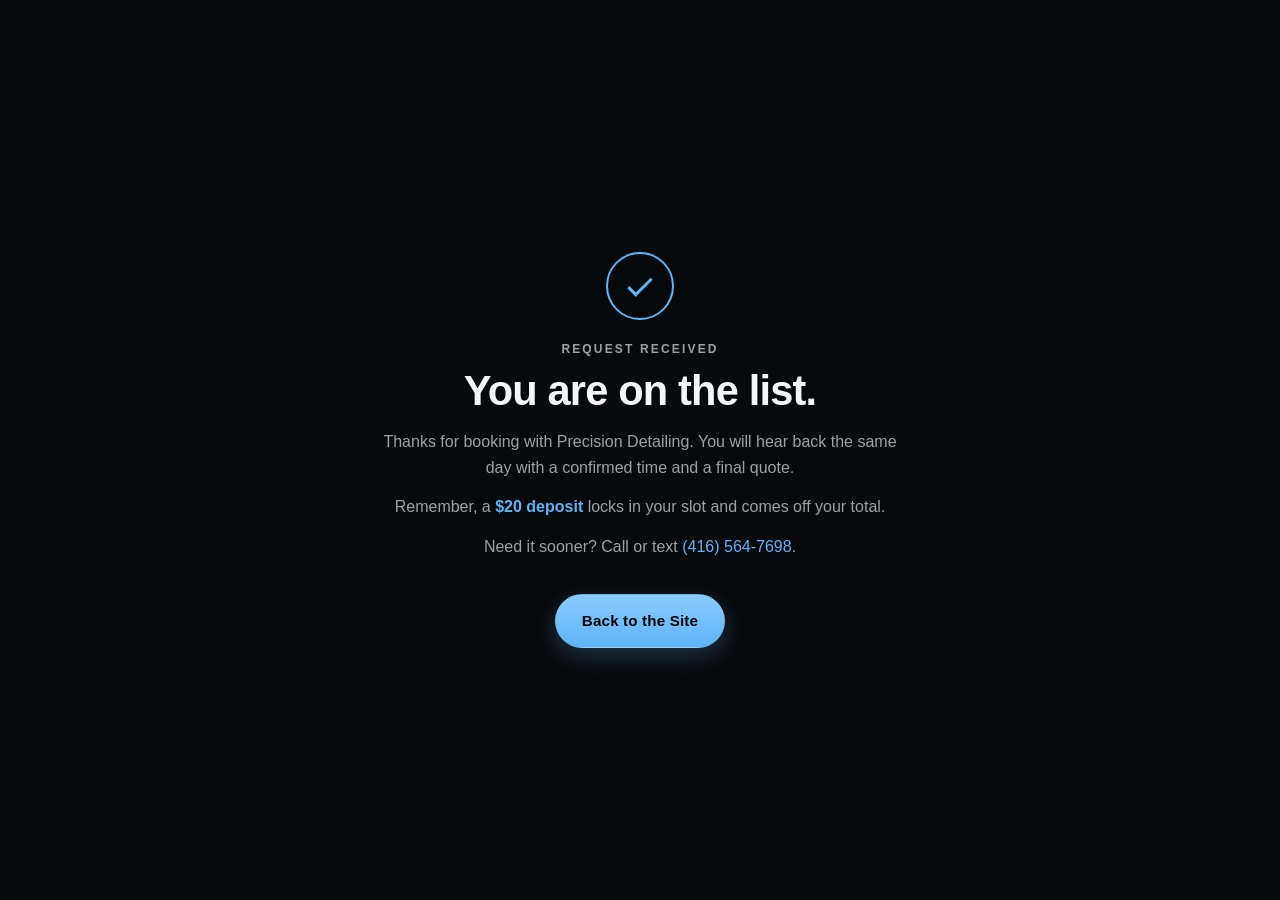
<file: thanks.html>
<!DOCTYPE html>
<html lang="en">
<head>
<meta charset="utf-8">
<meta name="viewport" content="width=device-width, initial-scale=1">
<title>Booking Request Received | Precision Detailing</title>
<meta name="description" content="Your booking request has been received. Precision Detailing will follow up the same day.">
<meta name="robots" content="noindex">
<meta name="theme-color" content="#0A0B0D">
<link rel="icon" href="favicon.png" type="image/png">
<link rel="stylesheet" href="css/styles.css">
<style>
  /* Page-specific: center the confirmation card in the viewport */
  body { padding-bottom: 0; display: flex; align-items: center; min-height: 100vh; }
  .thanks {
    text-align: center;
    max-width: 560px;
    margin: 0 auto;
    padding: var(--s-5) 20px;
  }
  .thanks .check {
    width: 68px; height: 68px;
    margin: 0 auto var(--s-3);
    border-radius: 50%;
    border: 2px solid var(--blue);
    position: relative;
  }
  .thanks .check::before {
    content: "";
    position: absolute;
    top: 46%; left: 50%;
    width: 24px; height: 12px;
    border-left: 3px solid var(--blue);
    border-bottom: 3px solid var(--blue);
    transform: translate(-50%, -50%) rotate(-45deg);
  }
  .thanks p { color: var(--text-muted); }
  .thanks .btn { margin-top: var(--s-3); }
</style>
</head>
<body>

  <div class="thanks">
    <div class="check" aria-hidden="true"></div>

    <p class="eyebrow">Request Received</p>
    <h1 style="font-size:clamp(1.8rem,6vw,2.6rem)">You are on the list.</h1>

    <p>
      Thanks for booking with Precision Detailing. You will hear back the same day
      with a confirmed time and a final quote.
    </p>

    <p>
      Remember, a <strong style="color:var(--blue)">$20 deposit</strong> locks in your slot
      and comes off your total.
    </p>

    <p>
      Need it sooner? Call or text
      <a href="tel:+14165647698">(416) 564-7698</a>.
    </p>

    <a class="btn btn-primary" href="/">Back to the Site</a>
  </div>

</body>
</html>
</file>
<file: css/styles.css>
/* ============================================================
   PRECISION DETAILING
   Mobile-first stylesheet.

   Structure of this file:
     1.  Design tokens (colors, spacing, type)
     2.  Base and reset
     3.  Buttons
     4.  Header and navigation
     5.  Hero
     6.  Section shells
     7.  Pricing cards
     8.  Headlight restoration feature
     9.  Add-ons
     10. Gallery and lightbox
     11. Reviews
     12. About
     13. Booking form
     14. Footer
     15. Sticky mobile bar
     16. Reveal animation
     17. Desktop breakpoints
   ============================================================ */


/* ------------------------------------------------------------
   1. DESIGN TOKENS
   All brand colors live here. Change them in one place and the
   whole site follows. Values are pulled from the logo:
   black background, light blue primary, silver secondary.
   ------------------------------------------------------------ */
:root {
  /* Backgrounds */
  --bg:          #08090B;   /* page black */
  --bg-alt:      #0D0F13;   /* alternating section band */
  --surface:     #12151A;   /* cards and panels */
  --surface-2:   #171B21;   /* raised / hover state */

  /* Brand accents.
     Sampled straight from the logo file, so these match it exactly. */
  --blue:        #60B3F9;   /* the logo blue */
  --blue-bright: #8ACCFB;   /* hover / highlight */
  --blue-deep:   #2A7FBE;   /* gradients and shadows */
  --silver:      #D8D8D8;   /* the logo silver */
  --silver-dim:  #929599;   /* muted silver for body copy */

  /* Text */
  --text:        #F4F6F8;
  --text-muted:  #9CA1A8;

  /* Lines */
  --line:        rgba(216, 216, 216, 0.14);
  --line-blue:   rgba(96, 179, 249, 0.35);

  /* Layout */
  --wrap:        1140px;
  --radius:      14px;
  --radius-sm:   10px;

  /* Spacing scale */
  --s-1: 0.5rem;
  --s-2: 0.875rem;
  --s-3: 1.25rem;
  --s-4: 2rem;
  --s-5: 3rem;
  --s-6: 4.5rem;

  /* Effects */
  --shadow: 0 18px 40px rgba(0, 0, 0, 0.5);
  --glow:   0 0 0 1px var(--line-blue), 0 10px 30px rgba(96, 179, 249, 0.14);

  /* Type.
     Uses the system font stack so nothing has to download.
     Want a custom font? Add a Google Fonts <link> in index.html
     and put the family name at the front of this list. */
  --font: -apple-system, BlinkMacSystemFont, "Segoe UI", Roboto,
          "Helvetica Neue", Arial, sans-serif;
}


/* ------------------------------------------------------------
   2. BASE AND RESET
   ------------------------------------------------------------ */
*, *::before, *::after { box-sizing: border-box; }

html {
  scroll-behavior: smooth;
  /* Stops sticky header from covering anchor targets */
  scroll-padding-top: 84px;
  -webkit-text-size-adjust: 100%;
}

body {
  margin: 0;
  background: var(--bg);
  color: var(--text);
  font-family: var(--font);
  font-size: 16px;
  line-height: 1.6;
  -webkit-font-smoothing: antialiased;
  overflow-x: hidden;
  /* Room for the sticky mobile action bar */
  padding-bottom: 68px;
}

img { max-width: 100%; height: auto; display: block; }

a { color: var(--blue); text-decoration: none; }
a:hover { color: var(--blue-bright); }

h1, h2, h3, h4 {
  margin: 0 0 var(--s-2);
  line-height: 1.15;
  letter-spacing: -0.02em;
  font-weight: 700;
}

h1 { font-size: clamp(2.1rem, 8vw, 3.6rem); }
h2 { font-size: clamp(1.7rem, 5.5vw, 2.5rem); }
h3 { font-size: 1.25rem; }

p { margin: 0 0 var(--s-2); }

ul { margin: 0; padding: 0; list-style: none; }

.wrap {
  width: 100%;
  max-width: var(--wrap);
  margin: 0 auto;
  padding: 0 20px;
}

/* Small blue label above headings */
.eyebrow {
  color: var(--blue);
  font-size: 0.75rem;
  font-weight: 700;
  letter-spacing: 0.18em;
  text-transform: uppercase;
  margin-bottom: var(--s-1);
}

.accent { color: var(--blue); }

/* Keyboard-only skip link */
.skip-link {
  position: absolute;
  left: -9999px;
  top: 0;
  background: var(--blue);
  color: #04070A;
  padding: 10px 16px;
  z-index: 999;
  font-weight: 700;
}
.skip-link:focus { left: 8px; top: 8px; }

/* Visible focus ring for keyboard users */
:focus-visible {
  outline: 2px solid var(--blue);
  outline-offset: 3px;
}


/* ------------------------------------------------------------
   3. BUTTONS
   ------------------------------------------------------------ */
.btn {
  display: inline-flex;
  align-items: center;
  justify-content: center;
  gap: 8px;
  padding: 14px 26px;
  border: 1px solid transparent;
  border-radius: 999px;
  font-size: 0.95rem;
  font-weight: 700;
  letter-spacing: 0.01em;
  text-align: center;
  cursor: pointer;
  transition: transform 0.15s ease, background 0.2s ease,
              border-color 0.2s ease, box-shadow 0.2s ease, color 0.2s ease;
}
.btn:active { transform: translateY(1px); }

/* Primary: light blue fill, dark text */
.btn-primary {
  background: linear-gradient(180deg, var(--blue-bright), var(--blue));
  color: #04070A;
  box-shadow: 0 8px 24px rgba(96, 179, 249, 0.25);
}
.btn-primary:hover {
  background: linear-gradient(180deg, #9BD8FA, var(--blue-bright));
  color: #04070A;
  box-shadow: 0 10px 30px rgba(96, 179, 249, 0.38);
}

/* Ghost: silver outline on dark */
.btn-ghost {
  background: transparent;
  border-color: var(--line);
  color: var(--silver);
}
.btn-ghost:hover {
  border-color: var(--blue);
  color: var(--blue);
  background: rgba(96, 179, 249, 0.06);
}

/* Outline: blue outline, used on standard pricing cards */
.btn-outline {
  background: transparent;
  border-color: var(--line-blue);
  color: var(--blue);
}
.btn-outline:hover {
  background: rgba(96, 179, 249, 0.1);
  border-color: var(--blue);
  color: var(--blue-bright);
}

.btn-block { display: flex; width: 100%; }


/* ------------------------------------------------------------
   4. HEADER AND NAVIGATION
   ------------------------------------------------------------ */
.site-header {
  position: sticky;
  top: 0;
  z-index: 100;
  background: rgba(8, 9, 11, 0.82);
  backdrop-filter: blur(12px);
  -webkit-backdrop-filter: blur(12px);
  border-bottom: 1px solid var(--line);
}
/* Adds a stronger backdrop once the page scrolls (toggled in main.js) */
.site-header.scrolled {
  background: rgba(8, 9, 11, 0.96);
  box-shadow: 0 6px 24px rgba(0, 0, 0, 0.4);
}

.header-inner {
  display: flex;
  align-items: center;
  justify-content: space-between;
  min-height: 76px;
  gap: var(--s-2);
}

.brand { display: flex; align-items: center; }

/* The logo is a stacked lockup (mark above the wordmark), so it needs
   more height than a wide logo would to keep "DETAILING" legible. */
.brand-logo {
  height: 52px;
  width: auto;
  display: block;
}

/* Hamburger */
.nav-toggle {
  display: flex;
  flex-direction: column;
  justify-content: center;
  gap: 5px;
  width: 44px;
  height: 44px;
  padding: 0 10px;
  background: transparent;
  border: 1px solid var(--line);
  border-radius: 10px;
  cursor: pointer;
}
.nav-toggle-bar {
  display: block;
  height: 2px;
  width: 100%;
  background: var(--silver);
  border-radius: 2px;
  transition: transform 0.25s ease, opacity 0.2s ease;
}
.nav-toggle[aria-expanded="true"] .nav-toggle-bar:nth-child(1) {
  transform: translateY(7px) rotate(45deg);
}
.nav-toggle[aria-expanded="true"] .nav-toggle-bar:nth-child(2) { opacity: 0; }
.nav-toggle[aria-expanded="true"] .nav-toggle-bar:nth-child(3) {
  transform: translateY(-7px) rotate(-45deg);
}

/* Mobile dropdown nav */
.site-nav {
  position: absolute;
  top: 100%;
  left: 0;
  right: 0;
  background: #0A0C10;
  border-bottom: 1px solid var(--line);
  max-height: 0;
  overflow: hidden;
  transition: max-height 0.3s ease;
}
.site-nav.open { max-height: 380px; }

.site-nav ul { padding: var(--s-1) 20px var(--s-3); }
.site-nav li { border-bottom: 1px solid var(--line); }
.site-nav li:last-child { border-bottom: 0; }

.site-nav a {
  display: block;
  padding: 15px 2px;
  color: var(--silver);
  font-weight: 600;
  font-size: 1rem;
}
.site-nav a:hover { color: var(--blue); }

.site-nav .nav-cta {
  margin-top: var(--s-2);
  text-align: center;
  background: linear-gradient(180deg, var(--blue-bright), var(--blue));
  color: #04070A;
  border-radius: 999px;
  padding: 13px 20px;
}
.site-nav .nav-cta:hover { color: #04070A; }


/* ------------------------------------------------------------
   5. HERO
   ------------------------------------------------------------ */
.hero {
  position: relative;
  padding: var(--s-5) 0 var(--s-5);
  overflow: hidden;
  /* Soft blue light bleeding in from the top, over black.

     WANT A PHOTO BACKGROUND?
     Add this line below the gradients and drop the file in /images:
       url("../images/hero.jpg")
     then add: background-size: cover; background-position: center; */
  background:
    radial-gradient(900px 420px at 50% -12%, rgba(96, 179, 249, 0.20), transparent 70%),
    radial-gradient(600px 300px at 85% 15%, rgba(30, 127, 184, 0.12), transparent 70%),
    var(--bg);
}

/* Thin blue divider at the bottom of the hero */
.hero::after {
  content: "";
  position: absolute;
  left: 0; right: 0; bottom: 0;
  height: 1px;
  background: linear-gradient(90deg, transparent, var(--blue), transparent);
  opacity: 0.5;
}

.hero-inner { text-align: center; }

.hero h1 { margin-bottom: var(--s-3); }

.hero-sub {
  max-width: 560px;
  margin: 0 auto var(--s-4);
  color: var(--text-muted);
  font-size: 1.05rem;
}

.hero-actions {
  display: flex;
  flex-direction: column;
  gap: var(--s-2);
  max-width: 340px;
  margin: 0 auto var(--s-4);
}

.trust-strip {
  display: flex;
  flex-wrap: wrap;
  justify-content: center;
  gap: var(--s-1) var(--s-3);
  color: var(--silver-dim);
  font-size: 0.82rem;
  font-weight: 600;
  letter-spacing: 0.02em;
}
.trust-strip li { display: flex; align-items: center; gap: 7px; }
/* Small blue dot before each item */
.trust-strip li::before {
  content: "";
  width: 6px;
  height: 6px;
  border-radius: 50%;
  background: var(--blue);
  flex: none;
}


/* ------------------------------------------------------------
   6. SECTION SHELLS
   ------------------------------------------------------------ */
.section { padding: var(--s-6) 0; }
.section-alt { background: var(--bg-alt); }

.section-head {
  text-align: center;
  max-width: 640px;
  margin: 0 auto var(--s-4);
}
.section-head-sm { margin-bottom: var(--s-3); }

.section-sub {
  color: var(--text-muted);
  font-size: 0.98rem;
  margin: 0;
}
.section-sub strong { color: var(--silver); }


/* ------------------------------------------------------------
   7. PRICING CARDS
   ------------------------------------------------------------ */
.card-grid {
  display: grid;
  grid-template-columns: 1fr;
  gap: var(--s-3);
}

.card {
  position: relative;
  display: flex;
  flex-direction: column;
  padding: var(--s-4) var(--s-3) var(--s-3);
  background: var(--surface);
  border: 1px solid var(--line);
  border-radius: var(--radius);
  transition: transform 0.2s ease, border-color 0.2s ease, box-shadow 0.2s ease;
}
.card:hover {
  transform: translateY(-3px);
  border-color: var(--line-blue);
  box-shadow: var(--shadow);
}

/* The highlighted package */
.card-featured {
  border-color: var(--line-blue);
  background: linear-gradient(180deg, rgba(96, 179, 249, 0.07), var(--surface) 55%);
  box-shadow: var(--glow);
}

.card-flag {
  position: absolute;
  top: -11px;
  left: var(--s-3);
  padding: 4px 12px;
  border-radius: 999px;
  background: linear-gradient(180deg, var(--blue-bright), var(--blue));
  color: #04070A;
  font-size: 0.66rem;
  font-weight: 800;
  letter-spacing: 0.12em;
  text-transform: uppercase;
}

.card-title {
  font-size: 1.2rem;
  margin-bottom: 4px;
  color: var(--text);
}

.card-price { margin: 0 0 var(--s-2); }

.price-value {
  font-size: 2.2rem;
  font-weight: 800;
  letter-spacing: -0.03em;
  color: var(--blue);
  line-height: 1;
}

.card-meta {
  color: var(--silver-dim);
  font-size: 0.82rem;
  font-weight: 600;
  letter-spacing: 0.04em;
  text-transform: uppercase;
  margin-bottom: var(--s-2);
}

.card-list {
  margin-bottom: var(--s-3);
  flex-grow: 1;
  border-top: 1px solid var(--line);
  padding-top: var(--s-2);
}
.card-list li {
  position: relative;
  padding: 5px 0 5px 22px;
  color: var(--text-muted);
  font-size: 0.93rem;
}
/* Blue check mark */
.card-list li::before {
  content: "";
  position: absolute;
  left: 2px;
  top: 12px;
  width: 10px;
  height: 5px;
  border-left: 2px solid var(--blue);
  border-bottom: 2px solid var(--blue);
  transform: rotate(-45deg);
}

.card-btn { width: 100%; }


/* ------------------------------------------------------------
   8. HEADLIGHT RESTORATION FEATURE
   Standalone service block. Deliberately full width so it carries
   the same weight as the package cards above.
   ------------------------------------------------------------ */
.feature-card {
  margin-top: var(--s-4);
  padding: var(--s-4) var(--s-3);
  background:
    radial-gradient(500px 220px at 100% 0%, rgba(96, 179, 249, 0.14), transparent 70%),
    var(--surface);
  border: 1px solid var(--line-blue);
  border-radius: var(--radius);
  box-shadow: var(--shadow);
}

.feature-title {
  font-size: clamp(1.5rem, 5vw, 2rem);
  margin-bottom: var(--s-2);
}

.feature-text {
  color: var(--text-muted);
  margin-bottom: var(--s-3);
}

.feature-list { margin-bottom: var(--s-3); }
.feature-list li {
  position: relative;
  padding: 5px 0 5px 22px;
  color: var(--silver);
  font-size: 0.93rem;
}
.feature-list li::before {
  content: "";
  position: absolute;
  left: 2px;
  top: 12px;
  width: 10px;
  height: 5px;
  border-left: 2px solid var(--blue);
  border-bottom: 2px solid var(--blue);
  transform: rotate(-45deg);
}

/* Service area line under the headlight bullets */
.feature-area {
  margin: 0 0 var(--s-2);
  padding: 10px 14px;
  background: rgba(96, 179, 249, 0.07);
  border-left: 3px solid var(--blue);
  border-radius: 0 var(--radius-sm) var(--radius-sm) 0;
  color: var(--silver);
  font-size: 0.9rem;
}
.feature-area strong { color: var(--blue); font-weight: 700; }

.feature-side {
  padding-top: var(--s-3);
  border-top: 1px solid var(--line);
  display: flex;
  flex-direction: column;
  gap: var(--s-2);
  align-items: flex-start;
}

.feature-price {
  display: flex;
  align-items: baseline;
  gap: 10px;
  margin: 0;
}
.price-lead {
  color: var(--silver-dim);
  font-size: 0.8rem;
  font-weight: 600;
  letter-spacing: 0.1em;
  text-transform: uppercase;
}


/* ------------------------------------------------------------
   9. ADD-ONS
   ------------------------------------------------------------ */
.addons {
  margin-top: var(--s-6);
  padding-top: var(--s-4);
  border-top: 1px solid var(--line);
}

.addon-list {
  display: grid;
  grid-template-columns: 1fr;
  gap: var(--s-2);
}

.addon {
  padding: var(--s-3);
  background: var(--surface);
  border: 1px solid var(--line);
  border-left: 3px solid var(--blue);
  border-radius: var(--radius-sm);
  transition: background 0.2s ease, transform 0.2s ease;
}
.addon:hover { background: var(--surface-2); transform: translateX(3px); }

.addon h4 {
  font-size: 1rem;
  margin-bottom: 3px;
  color: var(--text);
}
.addon p {
  margin: 0;
  color: var(--text-muted);
  font-size: 0.9rem;
}

.addons-cta {
  margin-top: var(--s-3);
  text-align: center;
  color: var(--silver-dim);
  font-size: 0.95rem;
}


/* ------------------------------------------------------------
   10. GALLERY AND LIGHTBOX
   ------------------------------------------------------------ */
.gallery-grid {
  display: grid;
  grid-template-columns: repeat(2, 1fr);
  gap: 10px;
}

.gallery-item {
  position: relative;
  margin: 0;
  border-radius: var(--radius-sm);
  overflow: hidden;
  border: 1px solid var(--line);
  background: var(--surface);
  cursor: pointer;
}
.gallery-item img {
  width: 100%;
  aspect-ratio: 1 / 1;
  object-fit: cover;
  transition: transform 0.35s ease, opacity 0.25s ease;
}
.gallery-item:hover img { transform: scale(1.05); opacity: 0.92; }

.gallery-item figcaption {
  position: absolute;
  left: 0; right: 0; bottom: 0;
  padding: 22px 10px 8px;
  background: linear-gradient(180deg, transparent, rgba(4, 6, 9, 0.9));
  color: var(--silver);
  font-size: 0.75rem;
  font-weight: 600;
  letter-spacing: 0.04em;
}

/* Play triangle on video tiles */
.play-badge {
  position: absolute;
  top: 50%; left: 50%;
  transform: translate(-50%, -50%);
  width: 52px;
  height: 52px;
  border-radius: 50%;
  background: rgba(8, 9, 11, 0.72);
  border: 1px solid var(--line-blue);
  backdrop-filter: blur(4px);
}
.play-badge::before {
  content: "";
  position: absolute;
  top: 50%; left: 54%;
  transform: translate(-50%, -50%);
  border-style: solid;
  border-width: 9px 0 9px 15px;
  border-color: transparent transparent transparent var(--blue);
}

/* The "see more" tile that closes out the grid. It is a normal square
   tile, so with seven photos it fills the eighth slot and the rows on
   mobile stay even. If your photo count ever becomes even, switch this
   to grid-column: 1 / -1 to make it a full-width bar instead. */
.gallery-more {
  display: flex;
  align-items: center;
  justify-content: center;
  aspect-ratio: 1 / 1;
  text-align: center;
  padding: 12px;
  background: linear-gradient(160deg, rgba(96, 179, 249, 0.10), var(--surface) 70%);
  transition: border-color 0.2s ease, background 0.2s ease;
}
.gallery-more:hover {
  border-color: var(--blue);
  background: linear-gradient(160deg, rgba(96, 179, 249, 0.18), var(--surface) 70%);
}
/* Square tile, so the plus stacks above the text */
.gallery-more-inner { display: block; }
.gallery-more-plus {
  display: block;
  font-size: 2rem;
  line-height: 1;
  color: var(--blue);
  margin-bottom: 8px;
}
.gallery-more-text {
  display: block;
  color: var(--silver);
  font-size: 0.82rem;
  font-weight: 700;
  letter-spacing: 0.04em;
}

.gallery-note {
  margin-top: var(--s-3);
  text-align: center;
  color: var(--text-muted);
  font-size: 0.92rem;
}

/* Tap-to-enlarge overlay */
.lightbox {
  position: fixed;
  inset: 0;
  z-index: 200;
  display: flex;
  align-items: center;
  justify-content: center;
  padding: 20px;
  background: rgba(4, 5, 7, 0.94);
  backdrop-filter: blur(6px);
}
.lightbox[hidden] { display: none; }
.lightbox img {
  max-width: 100%;
  max-height: 86vh;
  border-radius: var(--radius-sm);
  border: 1px solid var(--line-blue);
}
.lightbox-close {
  position: absolute;
  top: 14px;
  right: 16px;
  width: 44px;
  height: 44px;
  font-size: 1.9rem;
  line-height: 1;
  color: var(--silver);
  background: transparent;
  border: 1px solid var(--line);
  border-radius: 10px;
  cursor: pointer;
}
.lightbox-close:hover { color: var(--blue); border-color: var(--blue); }


/* ------------------------------------------------------------
   11. REVIEWS
   ------------------------------------------------------------ */
.review-grid {
  display: grid;
  grid-template-columns: 1fr;
  gap: var(--s-3);
}

.review {
  margin: 0;
  padding: var(--s-3);
  background: var(--surface);
  border: 1px solid var(--line);
  border-radius: var(--radius);
  /* Keeps the name pinned to the bottom so cards in a row line up */
  display: flex;
  flex-direction: column;
}
.review .review-text { flex-grow: 1; }

.stars {
  color: var(--blue);
  letter-spacing: 3px;
  font-size: 0.95rem;
  margin-bottom: var(--s-1);
}

.review-text {
  color: var(--text-muted);
  font-size: 0.96rem;
  margin-bottom: var(--s-2);
}

.review cite {
  display: block;
  font-style: normal;
  font-weight: 700;
  color: var(--silver);
  font-size: 0.9rem;
}
.review cite span {
  display: block;
  font-weight: 500;
  color: var(--silver-dim);
  font-size: 0.8rem;
}

.reviews-cta {
  margin-top: var(--s-4);
  text-align: center;
  color: var(--text-muted);
  font-size: 0.95rem;
}


/* ------------------------------------------------------------
   12. ABOUT
   ------------------------------------------------------------ */
.about-inner {
  display: grid;
  grid-template-columns: 1fr;
  gap: var(--s-4);
  align-items: center;
}

.about-copy p {
  color: var(--text-muted);
  margin-bottom: var(--s-2);
}
.about-copy .btn { margin-top: var(--s-2); }

/* Owner card. Capped at 300px so the portrait renders close to its
   native size and stays sharp instead of being stretched to fill. */
.about-media {
  margin: 0 auto;
  max-width: 300px;
  text-align: center;
}
.about-media img {
  width: 100%;
  border-radius: var(--radius);
  border: 1px solid var(--line-blue);
  aspect-ratio: 4 / 5;
  object-fit: cover;
}
.about-media figcaption {
  margin-top: var(--s-2);
  line-height: 1.4;
}
.about-media figcaption strong {
  display: block;
  color: var(--text);
  font-size: 1rem;
  letter-spacing: 0.02em;
}
.about-media figcaption span {
  color: var(--silver-dim);
  font-size: 0.8rem;
  font-weight: 600;
  letter-spacing: 0.08em;
  text-transform: uppercase;
}


/* ------------------------------------------------------------
   13. BOOKING FORM
   ------------------------------------------------------------ */
.booking-panel {
  display: grid;
  grid-template-columns: 1fr;
  gap: var(--s-3);
}

.booking-form {
  padding: var(--s-3);
  background: var(--surface);
  border: 1px solid var(--line);
  border-radius: var(--radius);
}

.field { margin-bottom: var(--s-2); }

.field-row {
  display: grid;
  grid-template-columns: 1fr;
  gap: var(--s-2);
}

.field label {
  display: block;
  margin-bottom: 6px;
  font-size: 0.82rem;
  font-weight: 700;
  letter-spacing: 0.06em;
  text-transform: uppercase;
  color: var(--silver);
}
.req { color: var(--blue); }

.field input,
.field select,
.field textarea {
  width: 100%;
  padding: 13px 14px;
  background: #0A0C10;
  border: 1px solid var(--line);
  border-radius: var(--radius-sm);
  color: var(--text);
  font-family: inherit;
  /* 16px keeps iOS from zooming in on focus */
  font-size: 16px;
  transition: border-color 0.2s ease, box-shadow 0.2s ease;
}
.field textarea { resize: vertical; min-height: 96px; }

.field input::placeholder,
.field textarea::placeholder { color: #5C6672; }

.field input:focus,
.field select:focus,
.field textarea:focus {
  outline: none;
  border-color: var(--blue);
  box-shadow: 0 0 0 3px rgba(96, 179, 249, 0.16);
}

/* Native select arrow, drawn in blue */
.field select {
  appearance: none;
  -webkit-appearance: none;
  background-image:
    linear-gradient(45deg, transparent 50%, var(--blue) 50%),
    linear-gradient(135deg, var(--blue) 50%, transparent 50%);
  background-position:
    calc(100% - 20px) calc(50% + 2px),
    calc(100% - 14px) calc(50% + 2px);
  background-size: 6px 6px, 6px 6px;
  background-repeat: no-repeat;
  padding-right: 40px;
}

/* Makes the date picker icon visible on a dark field */
.field input[type="date"] { color-scheme: dark; }

/* Netlify honeypot, hidden from people but present in the DOM */
.hidden-field { display: none; }

/* Quiet requirement line above the deposit note */
.site-note {
  margin: var(--s-3) 0 0;
  padding: 10px 14px;
  border: 1px solid var(--line);
  border-radius: var(--radius-sm);
  color: var(--text-muted);
  font-size: 0.87rem;
}

.deposit-note {
  margin: var(--s-2) 0 var(--s-3);
  padding: 12px 14px;
  border-left: 3px solid var(--blue);
  background: rgba(96, 179, 249, 0.07);
  border-radius: 0 var(--radius-sm) var(--radius-sm) 0;
  color: var(--silver);
  font-size: 0.9rem;
}
.deposit-note strong { color: var(--blue); }

.form-fineprint {
  margin: var(--s-2) 0 0;
  text-align: center;
  color: var(--text-muted);
  font-size: 0.87rem;
}

/* Contact card beside the form */
.booking-aside {
  padding: var(--s-3);
  background: var(--bg-alt);
  border: 1px solid var(--line);
  border-radius: var(--radius);
  align-self: start;
}
.booking-aside h3 { font-size: 1rem; color: var(--blue); }
.aside-sub { margin-top: var(--s-3); }
.aside-text { color: var(--text-muted); font-size: 0.92rem; margin: 0; }

.contact-list li {
  padding: 10px 0;
  border-bottom: 1px solid var(--line);
}
.contact-list li:last-child { border-bottom: 0; }
.contact-label {
  display: block;
  color: var(--silver-dim);
  font-size: 0.72rem;
  font-weight: 700;
  letter-spacing: 0.1em;
  text-transform: uppercase;
}
.contact-list a { font-size: 0.95rem; word-break: break-word; }


/* ------------------------------------------------------------
   14. FOOTER
   ------------------------------------------------------------ */
.site-footer {
  background: #050608;
  border-top: 1px solid var(--line);
  padding: var(--s-5) 0 var(--s-3);
}

.footer-inner {
  display: grid;
  grid-template-columns: 1fr;
  gap: var(--s-3);
}

.brand-logo-footer { height: 62px; margin-bottom: var(--s-2); }

.footer-tagline {
  color: var(--text-muted);
  font-size: 0.9rem;
  max-width: 280px;
}

.footer-col h4 {
  font-size: 0.76rem;
  font-weight: 700;
  letter-spacing: 0.14em;
  text-transform: uppercase;
  color: var(--blue);
  margin-bottom: var(--s-1);
}
.footer-col li {
  padding: 4px 0;
  color: var(--text-muted);
  font-size: 0.92rem;
}
.footer-col a { color: var(--silver); }
.footer-col a:hover { color: var(--blue); }

.footer-bottom {
  margin-top: var(--s-4);
  padding-top: var(--s-3);
  border-top: 1px solid var(--line);
}
.footer-bottom p {
  margin: 0;
  color: var(--silver-dim);
  font-size: 0.8rem;
  text-align: center;
}


/* ------------------------------------------------------------
   15. STICKY MOBILE BAR
   Always-visible call and book buttons. Desktop hides it.
   ------------------------------------------------------------ */
.mobile-bar {
  position: fixed;
  left: 0; right: 0; bottom: 0;
  z-index: 120;
  display: grid;
  grid-template-columns: 1fr 1.4fr;
  gap: 8px;
  padding: 10px 12px calc(10px + env(safe-area-inset-bottom));
  background: rgba(8, 9, 11, 0.94);
  backdrop-filter: blur(12px);
  border-top: 1px solid var(--line);
}
.mobile-bar a {
  display: flex;
  align-items: center;
  justify-content: center;
  padding: 13px 10px;
  border-radius: 999px;
  font-weight: 700;
  font-size: 0.95rem;
}
.mobile-bar-call {
  border: 1px solid var(--line);
  color: var(--silver);
}
.mobile-bar-book {
  background: linear-gradient(180deg, var(--blue-bright), var(--blue));
  color: #04070A;
}
.mobile-bar-book:hover { color: #04070A; }


/* ------------------------------------------------------------
   16. REVEAL ANIMATION
   Elements with .reveal fade up as they scroll into view.
   Handled by IntersectionObserver in js/main.js.

   The .js prefix means this only applies when JavaScript is running.
   If JS ever fails, everything stays visible instead of blank.
   ------------------------------------------------------------ */
.js .reveal {
  opacity: 0;
  transform: translateY(16px);
  transition: opacity 0.5s ease, transform 0.5s ease;
}
.js .reveal.visible { opacity: 1; transform: none; }

/* Respect users who ask for less motion */
@media (prefers-reduced-motion: reduce) {
  html { scroll-behavior: auto; }
  .js .reveal { opacity: 1; transform: none; transition: none; }
  * { animation-duration: 0.01ms !important; transition-duration: 0.01ms !important; }
}


/* ============================================================
   17. DESKTOP BREAKPOINTS
   Everything above is the mobile layout. These only widen it.
   ============================================================ */

/* --- Small tablets and up --- */
@media (min-width: 600px) {
  .hero-actions {
    flex-direction: row;
    justify-content: center;
    max-width: none;
  }
  .field-row { grid-template-columns: 1fr 1fr; }
  .addon-list { grid-template-columns: 1fr 1fr; }
  .gallery-grid { grid-template-columns: repeat(3, 1fr); gap: 12px; }
  .review-grid { grid-template-columns: repeat(2, 1fr); }
  .footer-inner { grid-template-columns: repeat(2, 1fr); gap: var(--s-4); }
}

/* --- Tablets and up --- */
@media (min-width: 800px) {
  .card-grid { grid-template-columns: repeat(2, 1fr); }
  .review-grid { grid-template-columns: repeat(3, 1fr); }
  .booking-panel { grid-template-columns: 1.5fr 1fr; }
  /* Narrower media column so the 300px owner card does not float in space */
  .about-inner { grid-template-columns: 1.5fr 0.8fr; }
  .booking-form { padding: var(--s-4); }

  .feature-card {
    display: grid;
    grid-template-columns: 1.6fr 1fr;
    gap: var(--s-4);
    align-items: center;
    padding: var(--s-4);
  }
  .feature-side {
    padding-top: 0;
    border-top: 0;
    border-left: 1px solid var(--line);
    padding-left: var(--s-4);
    align-items: flex-start;
  }
  .feature-price { flex-direction: column; align-items: flex-start; gap: 2px; }
  .feature-price .price-value { font-size: 3rem; }
}

/* --- Desktop: swap the mobile menu for a full nav bar --- */
@media (min-width: 940px) {
  html { scroll-padding-top: 96px; }
  body { padding-bottom: 0; }

  .header-inner { min-height: 88px; }
  .brand-logo { height: 62px; }

  .nav-toggle { display: none; }
  .mobile-bar { display: none; }

  .site-nav {
    position: static;
    max-height: none;
    overflow: visible;
    background: transparent;
    border: 0;
  }
  .site-nav ul {
    display: flex;
    align-items: center;
    gap: var(--s-3);
    padding: 0;
  }
  .site-nav li { border: 0; }
  .site-nav a { padding: 8px 0; font-size: 0.95rem; }
  .site-nav .nav-cta { margin-top: 0; padding: 11px 22px; }

  .hero { padding: var(--s-6) 0; }
  .card-grid { grid-template-columns: repeat(3, 1fr); }
  /* Four add-ons, so four across sits as one clean row.
     Put this back to repeat(3, 1fr) if the fifth add-on returns. */
  .addon-list { grid-template-columns: repeat(4, 1fr); }

  .footer-inner {
    grid-template-columns: 1.6fr 1fr 1fr 1fr;
    gap: var(--s-4);
  }
  .footer-bottom p { text-align: left; }
}

/* --- Large desktop --- */
@media (min-width: 1200px) {
  .hero { padding: 6rem 0 5rem; }
}
</file>
